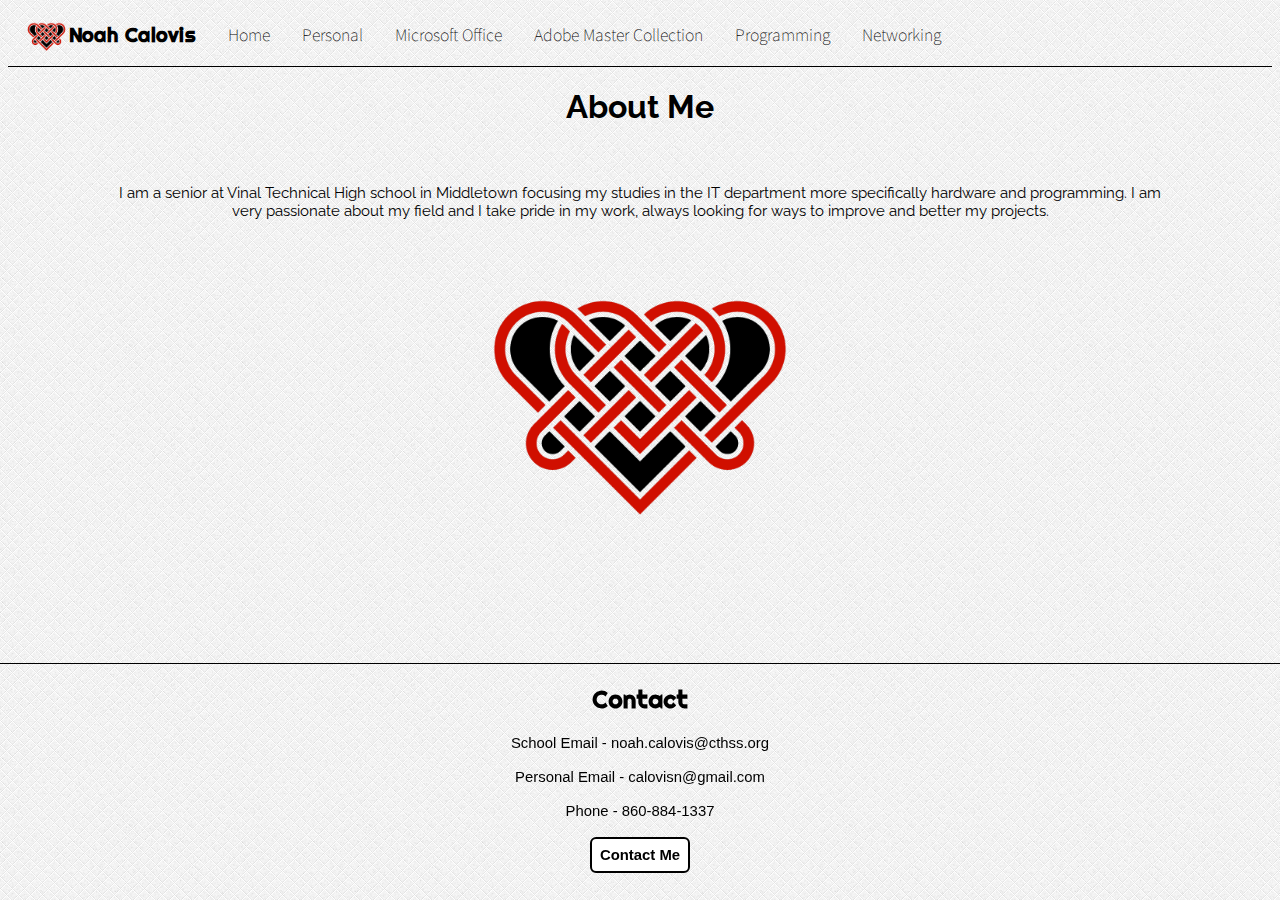
<file: index.html>
<!DOCTYPE html>
<html>
<head>
	<link href="https://fonts.googleapis.com/css?family=Anton|Cabin+Condensed|Francois+One|Lalezar|Merriweather|Noto+Sans+JP|Nunito+Sans|Oswald|Raleway|Righteous" rel="stylesheet">
	<link rel="stylesheet" href="style.css">
<style>
img {
	align-self: center;
}
p {
	font-family: 'Raleway', sans-serif;
	font-size: .95em;
	text-align: center;
	padding-right: 100px;
	padding-left: 100px;
}

</style>
	<title>Home</title>
</head>
<body>
	<ul>
		<li class="name"><a href="index.html"><img src="celtic-heart.png" style="float: left;" width="45" height="30">Noah Calovis</a></li>
		<li class="nav"><a href="index.html">Home</a></li>
		<li class="nav"><a href="personal.html">Personal</a></li>
		<li class="nav"><a href="micro.html">Microsoft Office</a></li>
		<li class="nav"><a href="amc.html">Adobe Master Collection</a></li>
		<li class="nav"><a href="pro.html">Programming</a></li>
		<li class="nav"><a href="net.html">Networking</a></li>
	</ul>
		
	<h1>About Me<br><br></h1>

<p>I am a senior at Vinal Technical High school in Middletown focusing my studies in the IT department more specifically hardware and programming. I am very passionate about my field and I take pride in my work, always looking for ways to improve and better my projects. 
	<br>
	<br>
	<br>
	<br>
	<br>
	<img src="celtic-heart.png" width="350" onmouseover="this.src='celtic-heart2.png'" onmouseout="this.src='celtic-heart.png'">
</p>

<div class="footer">
	
		<h2>Contact</h2>
			<ul class="ul2">
				<li class="cinfo">School Email - noah.calovis@cthss.org</li>
				<br>
				<li class="cinfo">Personal Email - calovisn@gmail.com</li>
				<br>
				<li class="cinfo">Phone - 860-884-1337</li>
				<br>
				<li class="cinfo"><a href="mailto:calovisn@gmail.com?Subject="target="_top">Contact Me</a></li>
			</ul>
</div>

</body>
</html>
</file>
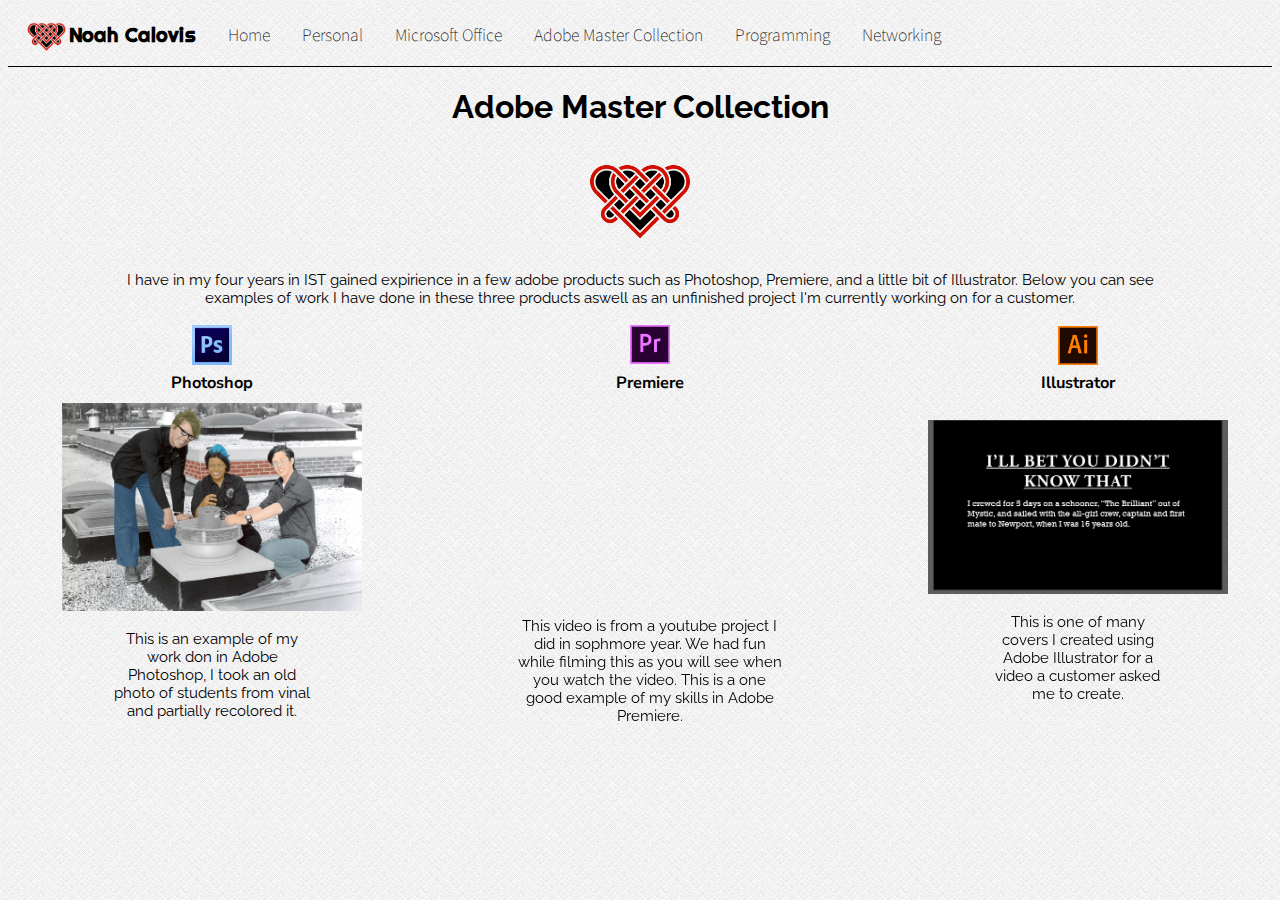
<file: amc.html>
<!DOCTYPE html>
<html>
<head>
	<link href="https://fonts.googleapis.com/css?family=Anton|Cabin+Condensed|Francois+One|Lalezar|Merriweather|Noto+Sans+JP|Nunito+Sans|Oswald|Raleway|Righteous" rel="stylesheet">
	<link rel="stylesheet" href="style.css">
<style>
p {
	font-family: 'Raleway', sans-serif;
	font-size: .95em;
	text-align: center;
	padding-right: 100px;
	padding-left: 100px;
}
</style>
	<title>Adobe Master Collection</title>
</head>
<body>
	<ul>
		<li class="name"><a href="index.html"><img src="celtic-heart.png" style="float: left;" width="45" height="30">Noah Calovis</a></li>
		<li class="nav"><a href="index.html">Home</a></li>
		<li class="nav"><a href="personal.html">Personal</a></li>
		<li class="nav"><a href="micro.html">Microsoft Office</a></li>
		<li class="nav"><a href="amc.html">Adobe Master Collection</a></li>
		<li class="nav"><a href="pro.html">Programming</a></li>
		<li class="nav"><a href="net.html">Networking</a></li>
	</ul>

	<h1>Adobe Master Collection<br><br><img src="celtic-heart.png" width="120" onmouseover="this.src='celtic-heart2.png'" onmouseout="this.src='celtic-heart.png'"></h1>

<p>I have in my four years in IST gained expirience in a few adobe products such as Photoshop, Premiere, and a little bit of Illustrator. Below you can see examples of work I have done in these three products aswell as an unfinished project I'm currently working on for a customer. </p>

<table style="width: 100%">
	<tr>
		<th class="resume"><img src="photoshop.png" width="40"><br>Photoshop</th>
		<th class="resume"><img src="premiere.png" width="40"><br>Premiere</th>
		<th class="resume"><img src="illustrator.png" width="40"><br>Illustrator</th>
	</tr>
	<tr>
		<td align="center"><img src="photoshop\sophia0001.png" style="width: 300px;"><p>This is an example of my work don in Adobe Photoshop, I took an old photo of students from vinal and partially recolored it.</p></td>
		<td align="center"><iframe width="300" height="200" src="https://www.youtube.com/embed/RgPEXLscRgw" frameborder="0" allow="accelerometer; autoplay; encrypted-media; gyroscope; picture-in-picture" allowfullscreen></iframe><p>This video is from a youtube project I did in sophmore year. We had fun while filming this as you will see when you watch the video. This is a one good example of my skills in Adobe Premiere.</p></td>
		<td align="center"><img src="illevid.png" style="width: 300px;"><p>This is one of many covers I created using Adobe Illustrator for a video a customer asked me to create.</p></td>
	</tr>
</table>

</body>
</html>
</file>
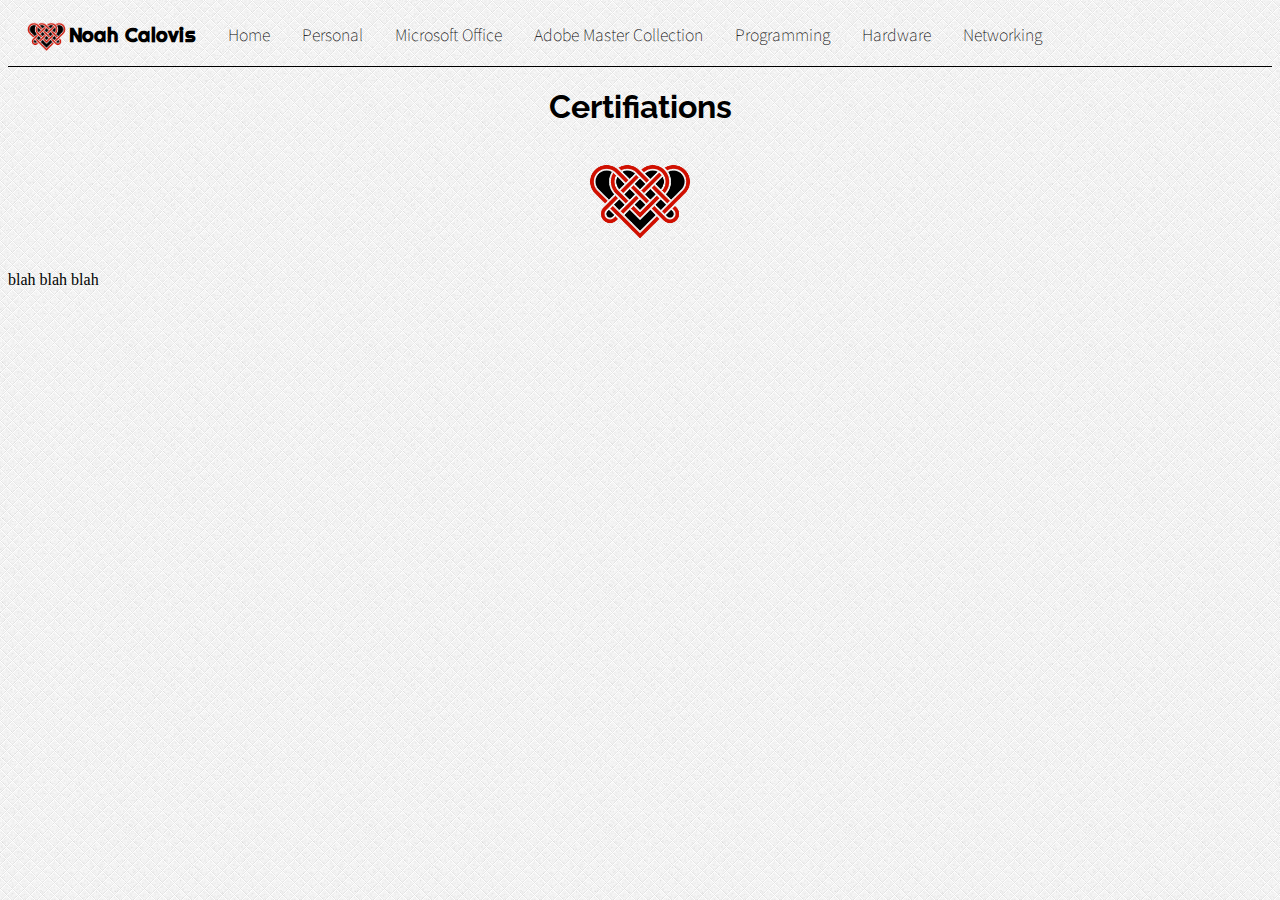
<file: cert.html>
<!DOCTYPE html>
<html>
<head>
	<link href="https://fonts.googleapis.com/css?family=Anton|Cabin+Condensed|Francois+One|Lalezar|Merriweather|Noto+Sans+JP|Nunito+Sans|Oswald|Raleway|Righteous" rel="stylesheet">
	<link rel="stylesheet" href="style.css">
<style>

</style>
	<title>Certifications</title>
</head>
<body>
	<ul>
		<li class="name"><a href="index.html"><img src="celtic-heart.png" style="float: left;" width="45" height="30">Noah Calovis</a></li>
		<li class="nav"><a href="index.html">Home</a></li>
		<li class="nav"><a href="personal.html">Personal</a></li>
		
		<li class="nav"><a href="micro.html">Microsoft Office</a></li>
		<li class="nav"><a href="amc.html">Adobe Master Collection</a></li>
		<li class="nav"><a href="pro.html">Programming</a></li>
		<li class="nav"><a href="hard.html">Hardware</a></li>
		<li class="nav"><a href="net.html">Networking</a></li>
	</ul>

	<h1>Certifiations<br><br><img src="celtic-heart.png" width="120" onmouseover="this.src='celtic-heart2.png'" onmouseout="this.src='celtic-heart.png'"></h1>

<p>blah blah blah</p>

</body>
</html>
</file>
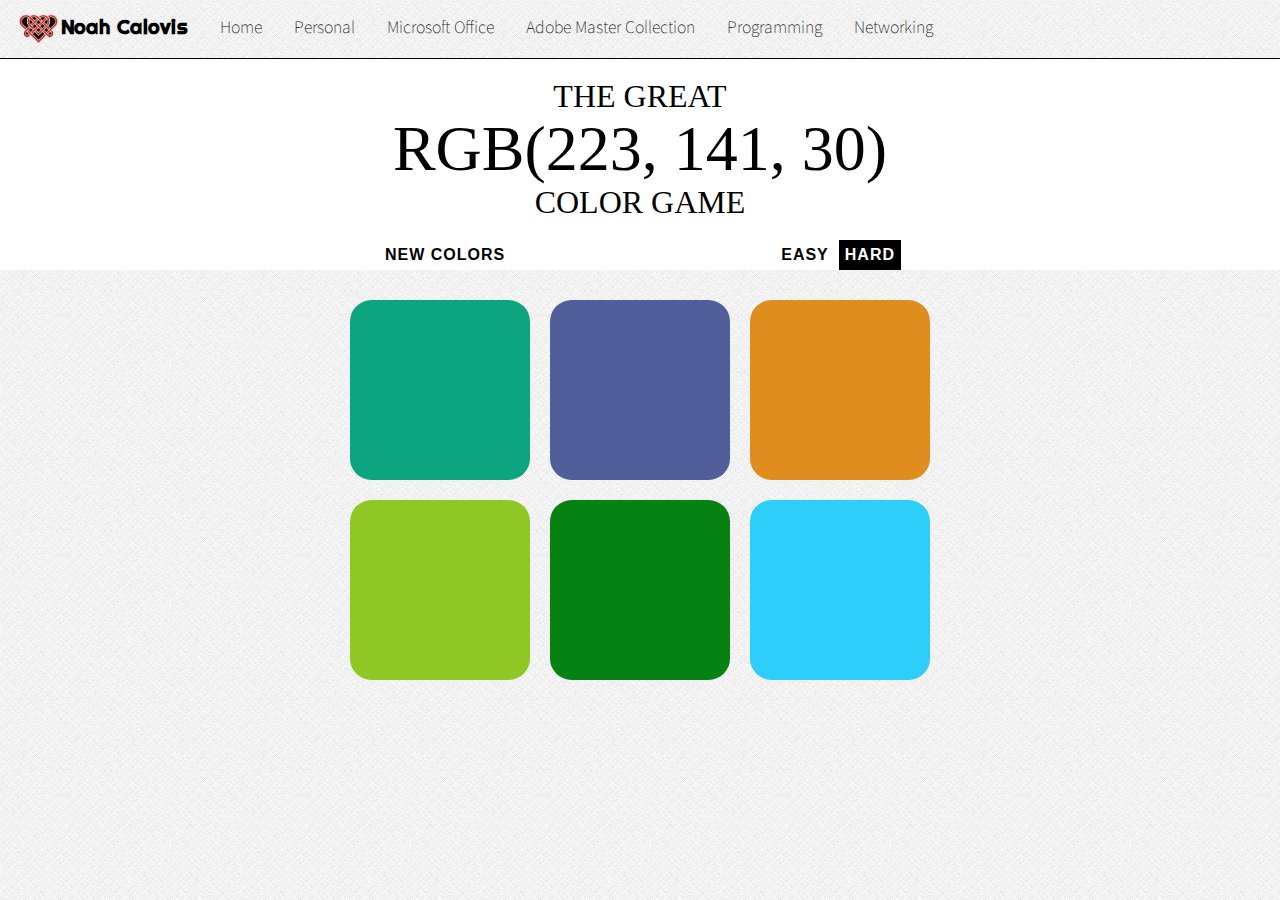
<file: colorGame.html>
<!DOCTYPE html>
<html>
<head>
	<title>Color Game</title>
	<link href="https://fonts.googleapis.com/css?family=Anton|Cabin+Condensed|Francois+One|Lalezar|Merriweather|Noto+Sans+JP|Nunito+Sans|Oswald|Raleway|Righteous" rel="stylesheet">
	<link rel="stylesheet" type="text/css" href="colorGame.css">
	<link rel="stylesheet" href="style.css">
</head>
<body>
<!-- 	<div class="cinfo"><a href="pro.html">Programming</a></div> -->
	<ul>
		<li class="name"><a href="index.html"><img src="celtic-heart.png" style="float: left;" width="45" height="30">Noah Calovis</a></li>
		<li class="nav"><a href="index.html">Home</a></li>
		<li class="nav"><a href="personal.html">Personal</a></li>
		<li class="nav"><a href="micro.html">Microsoft Office</a></li>
		<li class="nav"><a href="amc.html">Adobe Master Collection</a></li>
		<li class="nav"><a href="pro.html">Programming</a></li>
		<li class="nav"><a href="net.html">Networking</a></li>
	</ul>
<div class="touch">
	<h1 style="font-family: none!important;">
		The Great 
		<br>
		<span id="colorDisplay">RGB</span>
		<br>
		Color Game
	</h1>
</div>
	<div id="stripe">
		<button id="reset">New Colors</button>
		<span id="message"></span>
		<button class="mode">Easy</button>
		<button class="mode selected">Hard</button>
	</div>

	<div id="container">
		<div class="square"></div>
		<div class="square"></div>
		<div class="square"></div>
		<div class="square"></div>
		<div class="square"></div>
		<div class="square"></div>
	</div>
	<script type="text/javascript" src="colorGame.js"></script>
</body>
</html>
</file>
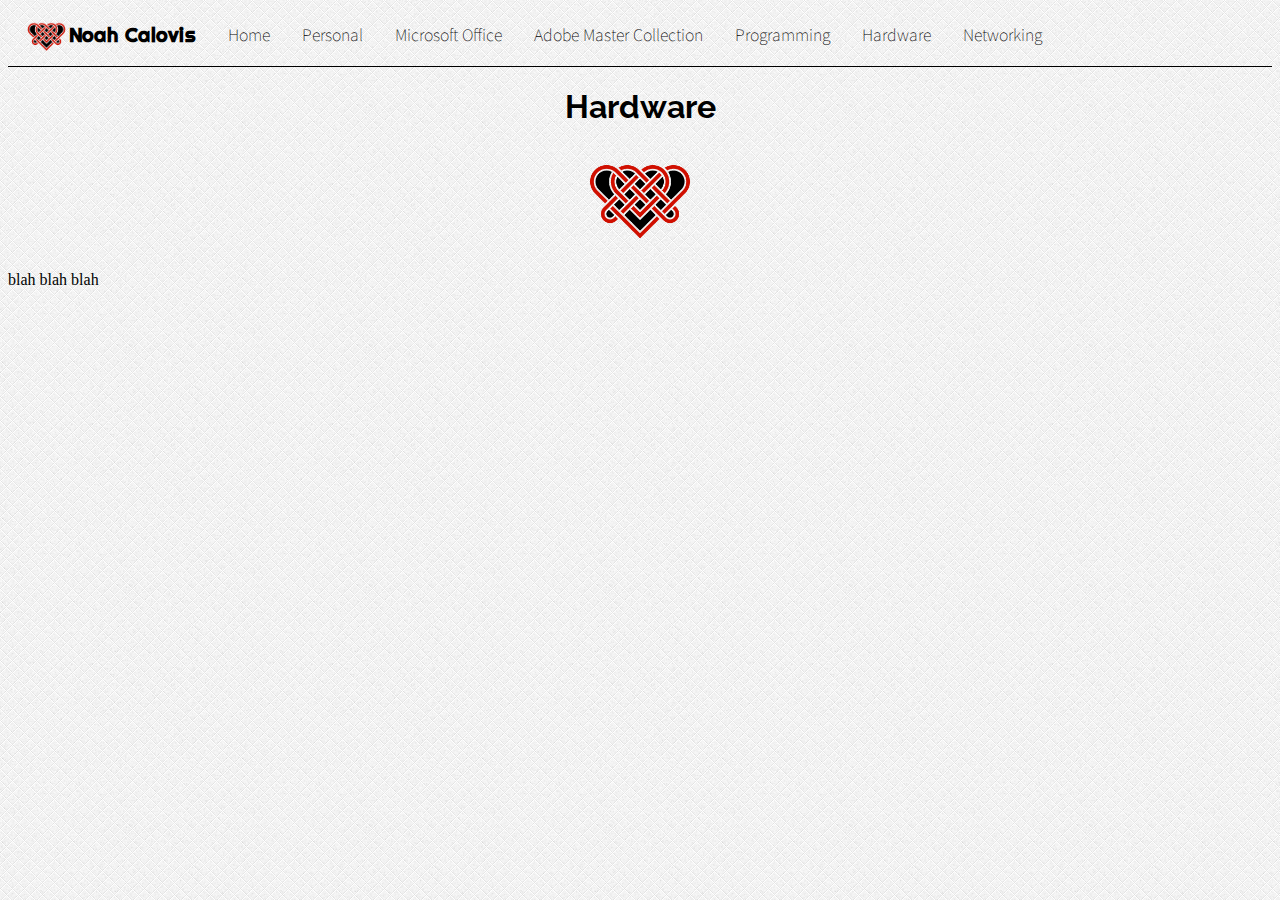
<file: hard.html>
<!DOCTYPE html>
<html>
<head>
	<link href="https://fonts.googleapis.com/css?family=Anton|Cabin+Condensed|Francois+One|Lalezar|Merriweather|Noto+Sans+JP|Nunito+Sans|Oswald|Raleway|Righteous" rel="stylesheet">
	<link rel="stylesheet" href="style.css">
<style>

</style>
	<title>Hardware</title>
</head>
<body>
	<ul>
		<li class="name"><a href="index.html"><img src="celtic-heart.png" style="float: left;" width="45" height="30">Noah Calovis</a></li>
		<li class="nav"><a href="index.html">Home</a></li>
		<li class="nav"><a href="personal.html">Personal</a></li>
		<li class="nav"><a href="micro.html">Microsoft Office</a></li>
		<li class="nav"><a href="amc.html">Adobe Master Collection</a></li>
		<li class="nav"><a href="pro.html">Programming</a></li>
		<li class="nav"><a href="hard.html">Hardware</a></li>
		<li class="nav"><a href="net.html">Networking</a></li>
	</ul>

	<h1>Hardware<br><br><img src="celtic-heart.png" width="120" onmouseover="this.src='celtic-heart2.png'" onmouseout="this.src='celtic-heart.png'"></h1>

<p>blah blah blah</p>

</body>
</html>
</file>
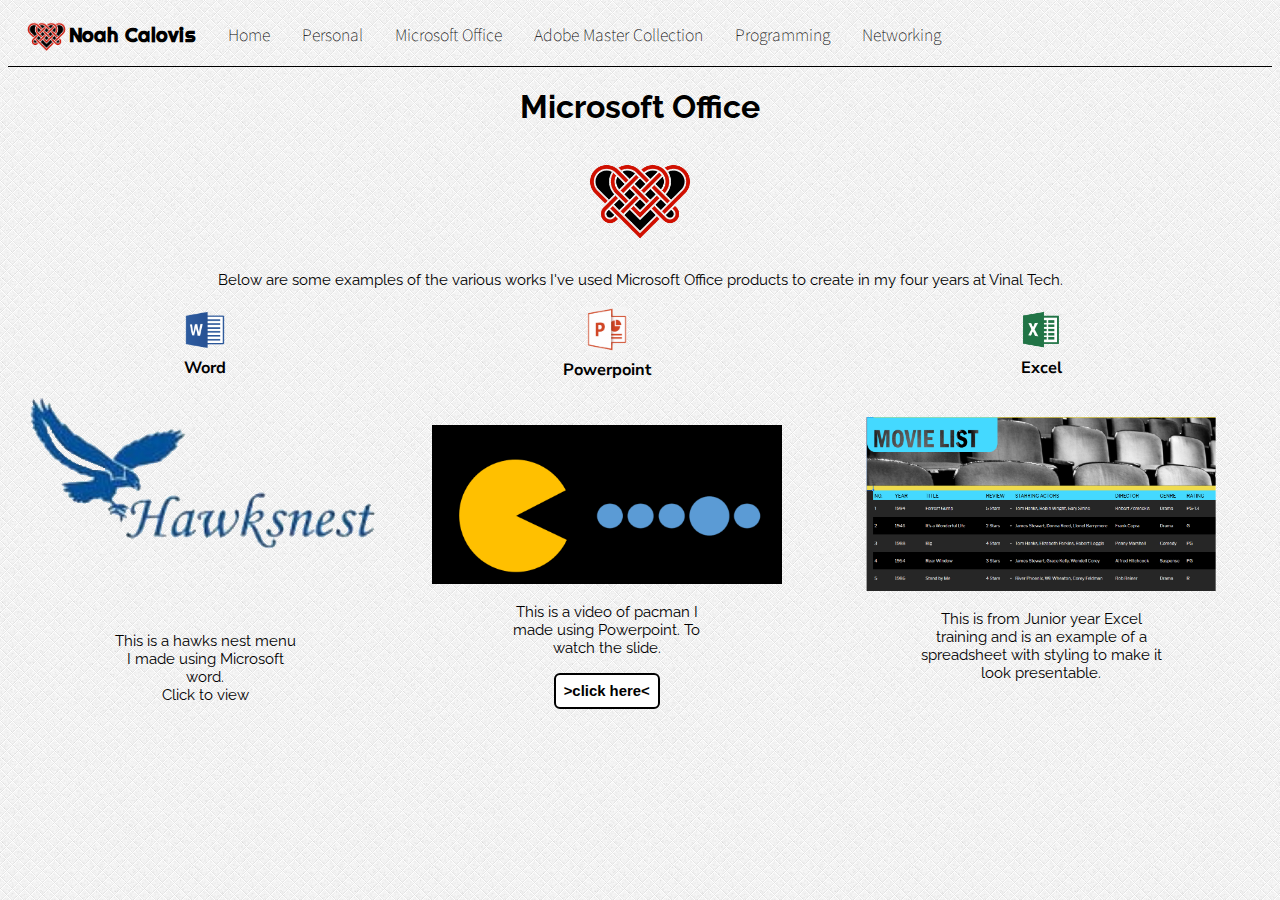
<file: micro.html>
<!DOCTYPE html>
<html>
<head>
	<link href="https://fonts.googleapis.com/css?family=Anton|Cabin+Condensed|Francois+One|Lalezar|Merriweather|Noto+Sans+JP|Nunito+Sans|Oswald|Raleway|Righteous" rel="stylesheet">
	<link rel="stylesheet" href="style.css">
<style>
p {
	font-family: 'Raleway', sans-serif;
	font-size: .95em;
	text-align: center;
	padding-right: 100px;
	padding-left: 100px;
}
</style>
	<title>Microsoft Office</title>
</head>
<body>
	<ul>
		<li class="name"><a href="index.html"><img src="celtic-heart.png" style="float: left;" width="45" height="30">Noah Calovis</a></li>
		<li class="nav"><a href="index.html">Home</a></li>
		<li class="nav"><a href="personal.html">Personal</a></li>
		<li class="nav"><a href="micro.html">Microsoft Office</a></li>
		<li class="nav"><a href="amc.html">Adobe Master Collection</a></li>
		<li class="nav"><a href="pro.html">Programming</a></li>
		<li class="nav"><a href="net.html">Networking</a></li>
	</ul>
	<h1>Microsoft Office<br><br><img src="celtic-heart.png" width="120" onmouseover="this.src='celtic-heart2.png'" onmouseout="this.src='celtic-heart.png'"></h1>

<p>Below are some examples of the various works I've used Microsoft Office products to create in my four years at Vinal Tech.
	<table>
		<tr>
		<th class="resume"><img src="wordl.png" width="40"><br>Word</th>
		<th class="resume"><img src="pwrl.png" width="40"><br>Powerpoint</th>
		<th class="resume"><img src="excell.png" width="40"><br>Excel</th>
	</tr>
	<tr>
		<td align="center"><a href="wordevid.pdf" style="width: 350px"><img src="wordevid.PNG" width="350px"></a>
			<p>This is a hawks nest menu I made using Microsoft word.<br>Click to view</p></td>
		<td align="center"><img src="pwrevid.png" style="width: 350px; padding-top: 40px">
			<p>This is a video of pacman I made using Powerpoint. To watch the slide.<br><div class="cinfo"><a href="pacman.mp4">>click here<</a></div></p></td>
		<td align="center"><img src="excelevid.png" style="width: 350px">
			<p>This is from Junior year Excel training and is an example of a spreadsheet with styling to make it look presentable.</p></td>
	</tr>
	</table>
</p>
	


</body>
</html>
</file>
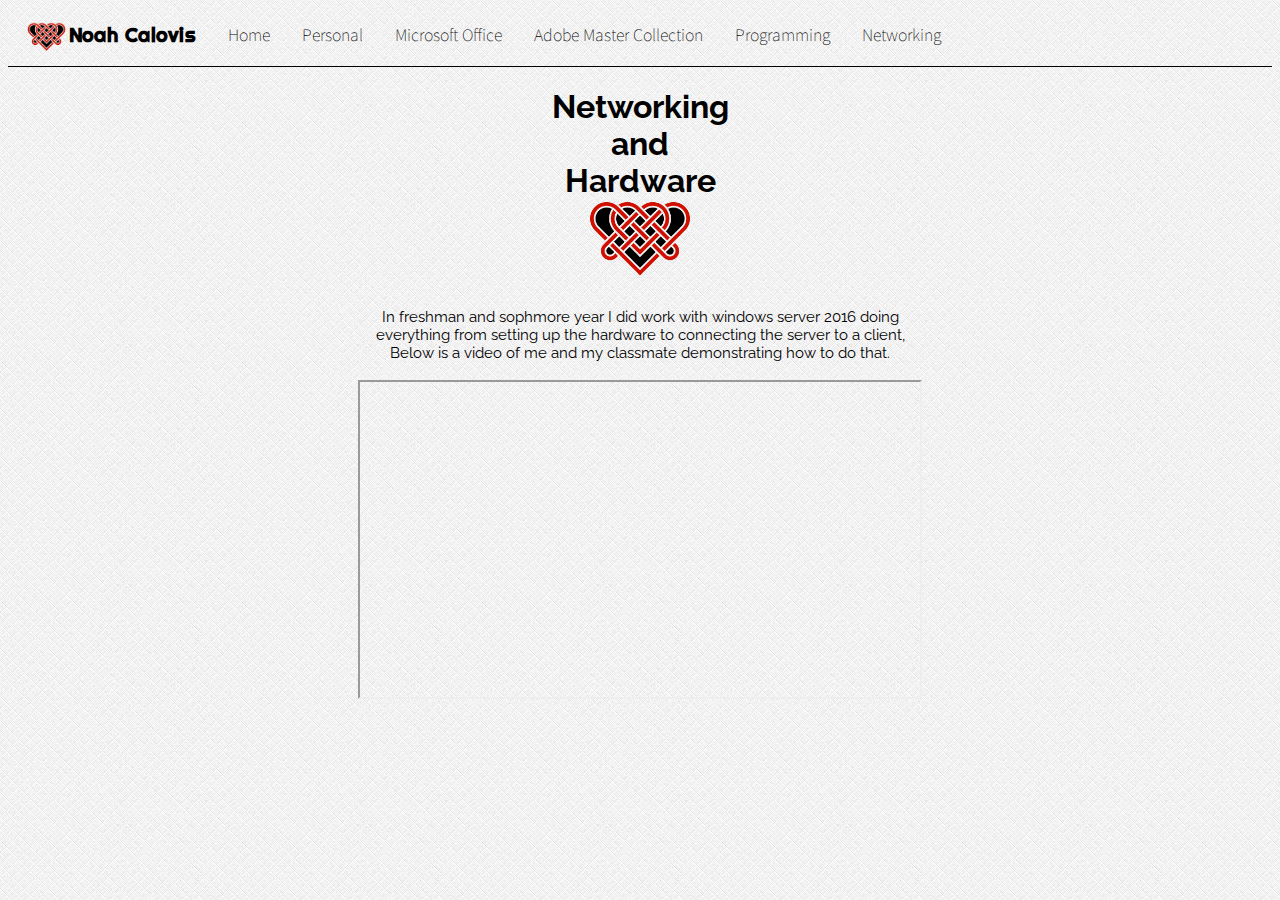
<file: net.html>
<!DOCTYPE html>
<html>
<head>
	<link href="https://fonts.googleapis.com/css?family=Anton|Cabin+Condensed|Francois+One|Lalezar|Merriweather|Noto+Sans+JP|Nunito+Sans|Oswald|Raleway|Righteous" rel="stylesheet">
	<link rel="stylesheet" href="style.css">
<style>
p {
	font-family: 'Raleway', sans-serif;
	font-size: .95em;
	text-align: center;
	padding-right: 100px;
	padding-left: 100px;
}
</style>
	<title>Networking and Hardware</title>
</head>
<body>
	<ul>
		<li class="name"><a href="index.html"><img src="celtic-heart.png" style="float: left;" width="45" height="30">Noah Calovis</a></li>
		<li class="nav"><a href="index.html">Home</a></li>
		<li class="nav"><a href="personal.html">Personal</a></li>
		<li class="nav"><a href="Micro.html">Microsoft Office</a></li>
		<li class="nav"><a href="amc.html">Adobe Master Collection</a></li>
		<li class="nav"><a href="pro.html">Programming</a></li>
		<li class="nav"><a href="net.html">Networking</a></li>
	</ul>

	<h1>Networking<br>and<br>Hardware<br><img src="celtic-heart.png" width="120" onmouseover="this.src='celtic-heart2.png'" onmouseout="this.src='celtic-heart.png'"></h1>

	<p>In freshman and sophmore year I did work with windows server 2016 doing<br>everything from setting up the hardware to connecting the server to a client,<br>Below is a video of me and my classmate demonstrating how to do that.</p>
<table style="width: 100%">
		<th><iframe width="560" height="315" src="https://www.youtube.com/embed/Cg9YZCoO6Kw" frameborder="600" allow="accelerometer; autoplay; encrypted-media; gyroscope; picture-in-picture" allowfullscreen></iframe></th>
</table>
</body>
</html>
</file>
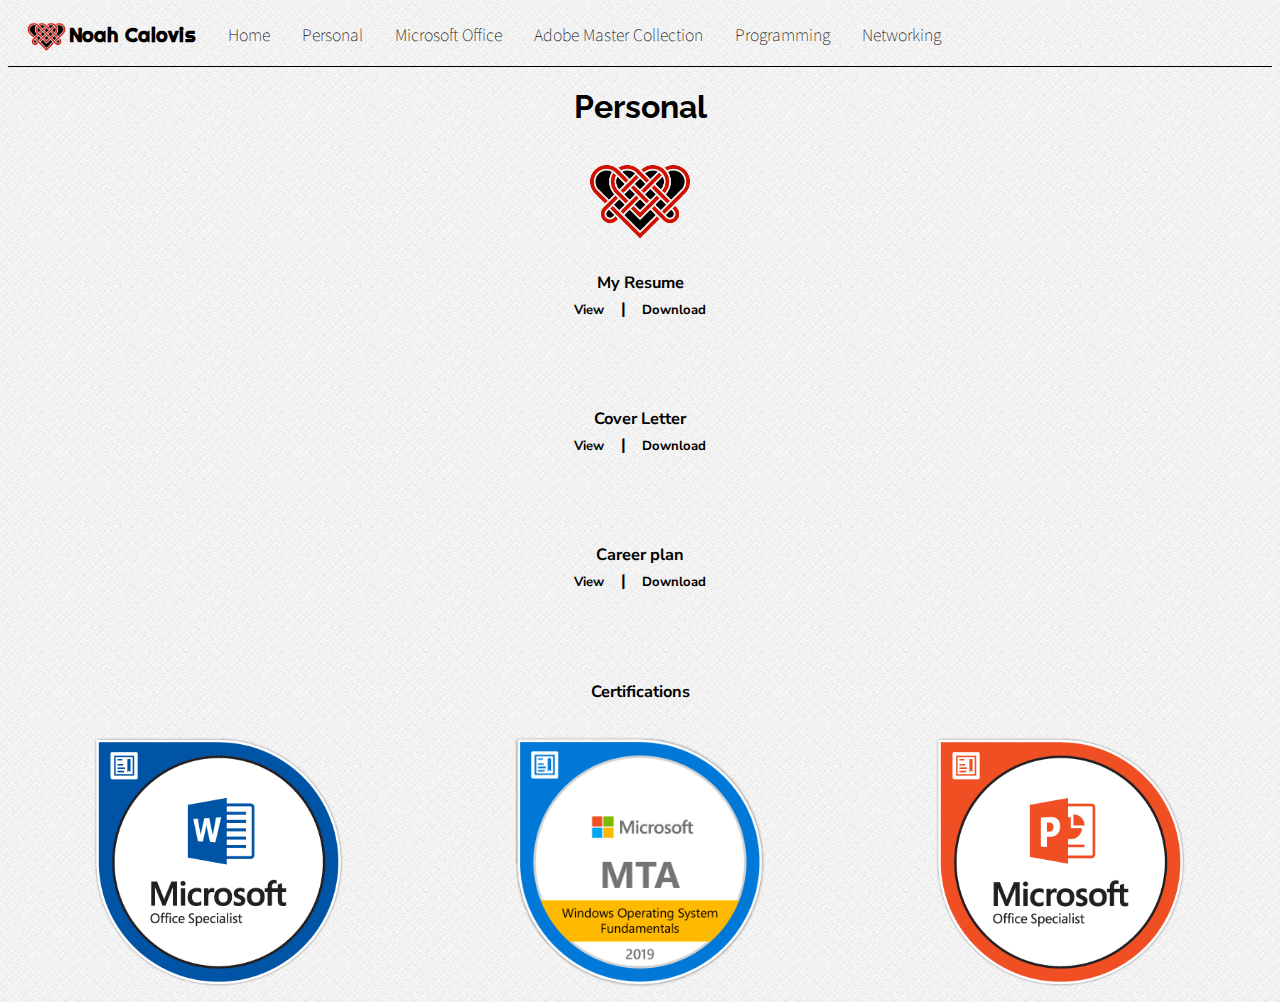
<file: personal.html>
<!DOCTYPE html>
<html>
<head>
	<link href="https://fonts.googleapis.com/css?family=Anton|Cabin+Condensed|Francois+One|Lalezar|Merriweather|Noto+Sans+JP|Nunito+Sans|Oswald|Raleway|Righteous" rel="stylesheet">
	<link rel="stylesheet" href="style.css">
<style>

span a:link, span a:visited{
	font-size: .8em;
	color: black;
	padding: 7px 12.5px;
	text-align: center;
	text-decoration: none;
	display: inline-block;
}

span a:hover, span a:active{
	color: lime;
	transform: scale(1.5);
}

body {
	color: black;
}
</style>
	<title>personal</title>
</head>
<body>
	<ul>
		<li class="name"><a href="index.html"><img src="celtic-heart.png" style="float: left;" width="45" height="30">Noah Calovis</a></li>
		<li class="nav"><a href="index.html">Home</a></li>
		<li class="nav"><a href="personal.html">Personal</a></li>
		<li class="nav"><a href="micro.html">Microsoft Office</a></li>
		<li class="nav"><a href="amc.html">Adobe Master Collection</a></li>
		<li class="nav"><a href="pro.html">Programming</a></li>
		<li class="nav"><a href="net.html">Networking</a></li>
	</ul>

	<h1>Personal<br><br><img src="celtic-heart.png" width="120" onmouseover="this.src='celtic-heart2.png'" onmouseout="this.src='celtic-heart.png'"></h1>

		

	<h2 class="resume">My Resume<br><span><a href="resume.pdf">View</a> | <a href="downloads/resume.docx">Download</a></span></h2>

		<br><br><br>	

	<h2 class="resume">Cover Letter<br><span><a href="downloads/cover letter.pdf">View</a> | <a href="downloads/cover letter.docx">Download</a></span></h2>

		<br><br><br>

	<h2 class="resume">Career plan<br><span><a href="career.pdf">View</a> | <a href="career.docx">Download</a></span></h2>

		<br><br><br>

	<h2 class="resume">Certifications</h2>

	<br>
	<table width="100%">
			<th><a href="nmc word.pdf"><img src="wordi.png" width="250"></a></th>
			<th><a href="nmc mta windows.pdf"><img src="osi.png"width="250"></a></th>
			<th><a href="nmc powerpoint.pdf"><img src="pwri.png" width="250"></a></th>
	</table>


</body>
</html>
</file>
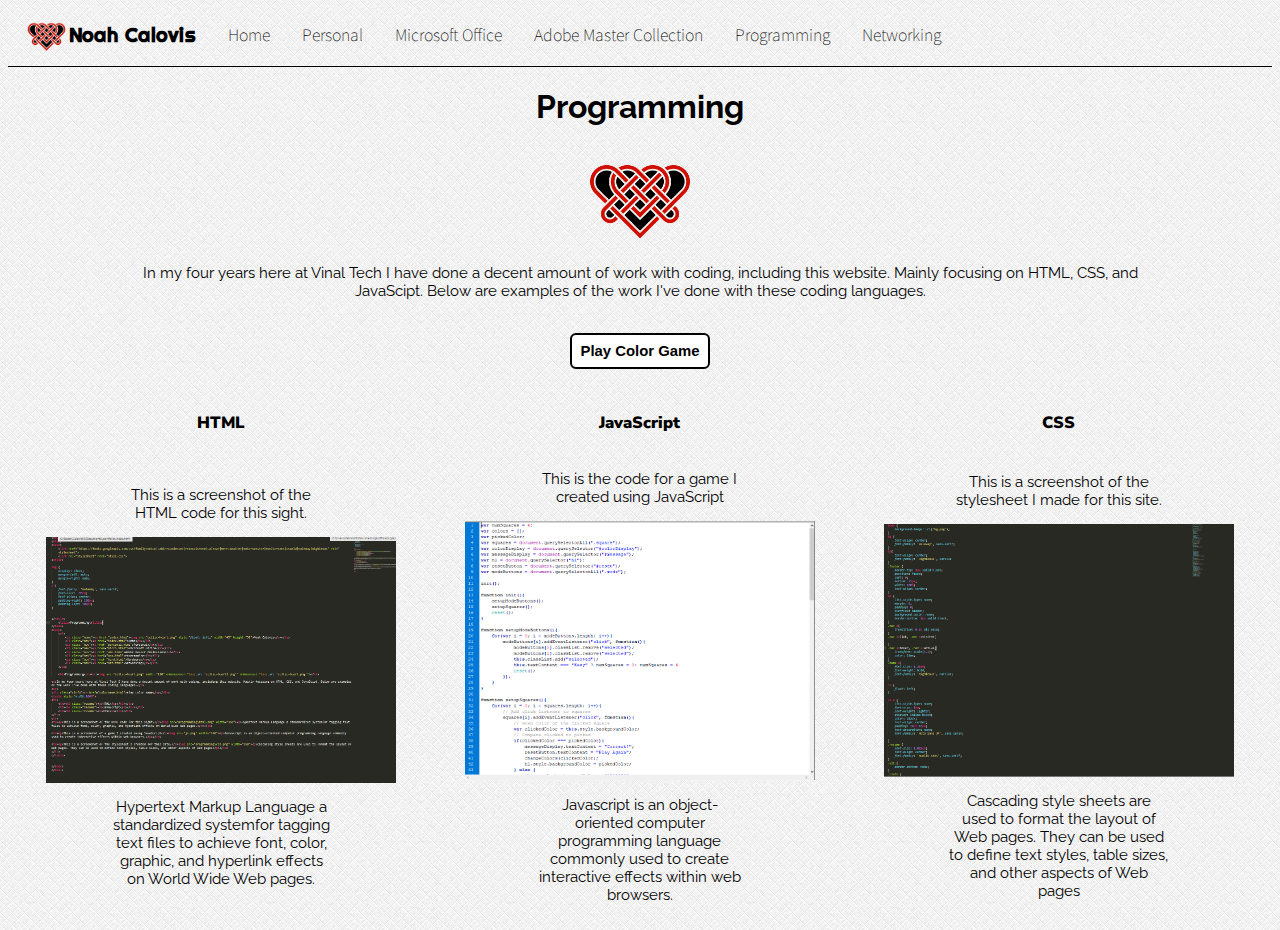
<file: pro.html>
<!DOCTYPE html>
<html>
<head>
	<link href="https://fonts.googleapis.com/css?family=Anton|Cabin+Condensed|Francois+One|Lalezar|Merriweather|Noto+Sans+JP|Nunito+Sans|Oswald|Raleway|Righteous" rel="stylesheet">
	<link rel="stylesheet" href="style.css">
<style>

img {
	display: block;
	margin-left: auto;
	margin-right: auto;
}
p {
	font-family: 'Raleway', sans-serif;
	font-size: .95em;
	text-align: center;
	padding-right: 100px;
	padding-left: 100px;
}


</style>
	<title>Programming</title>
</head>
<body>
	<ul>
		<li class="name"><a href="index.html"><img src="celtic-heart.png" style="float: left;" width="45" height="30">Noah Calovis</a></li>
		<li class="nav"><a href="index.html">Home</a></li>
		<li class="nav"><a href="personal.html">Personal</a></li>
		<li class="nav"><a href="micro.html">Microsoft Office</a></li>
		<li class="nav"><a href="amc.html">Adobe Master Collection</a></li>
		<li class="nav"><a href="pro.html">Programming</a></li>
		<li class="nav"><a href="net.html">Networking</a></li>
	</ul>

	<h1>Programming<br><br><img src="celtic-heart.png" width="120" onmouseover="this.src='celtic-heart2.png'" onmouseout="this.src='celtic-heart.png'"></h1>

<p>In my four years here at Vinal Tech I have done a decent amount of work with coding, including this website. Mainly focusing on HTML, CSS, and JavaScipt. Below are examples of the work I've done with these coding languages.</p>
<br>
<div class="cinfo"><a href="colorGame.html">Play Color Game</a></div>
<br>
<div>
	<table> <!-- style="width:100%" -->
<tr>
	<th><h3 class="resume"><b>HTML</b></h3></th>
	<th><h3 class="resume"><b>JavaScript</b></h3></th>
	<th><h3 class="resume"><b>CSS</b></h3></th>
</tr>
<tr>
<td><p>This is a screenshot of the HTML code for this sight.</p><img src="programming\html.PNG" width="350"><p>Hypertext Markup Language a standardized systemfor tagging text files to achieve font, color, graphic, and hyperlink effects on World Wide Web pages.</p></td>

<td><p>This is the code for a game I created using JavaScript</p><img src="js.PNG" width="350"><p>Javascript is an object-oriented computer programming language commonly used to create interactive effects within web browsers.</p></td>

<td><p>This is a screenshot of the stylesheet I made for this site.</p><img src="programming\css.PNG" width="350"><p>Cascading style sheets are used to format the layout of Web pages. They can be used to define text styles, table sizes, and other aspects of Web pages</p></td>
</tr>
</table>
</div>

</body>
</html>
</file>
<file: style.css>
body {
	background-image: url('bg.png');
}
h1 {
	text-align: center;
	font-family: 'Raleway', sans-serif;
}
h2{
	text-align: center;
	font-family: 'Righteous', cursive
}
.footer {
	border-top: 1px solid black;
	position: fixed;
	left: 0;
	bottom: 22px;
	width: 100%;
	text-align: center;
}
ul {
	list-style-type: none;
	margin: 0;
	padding: 0;
	overflow: hidden;
	background-color: none;
	border-bottom: 1px solid black;
}
.nav a{
	transition: 0.3s all ease;
}
.nav a:link, .nav a:visited{

}
.nav a:hover, .nav a:active{
	transform: scale(1.2);
	color: lime;
}
.name a{
	font-size: 1.25em;
	font-weight: bold;
	font-family: 'Righteous', cursive;
}

li {
	float: left;
}

li a {
	list-style-type: none;
	font-size: 1em;
	font-weight: lighter;
    display: inline-block;
    color: black;
    text-align: center;
    padding: 14px 16px;
    text-decoration: none;
    font-family: 'Noto Sans JP', sans-serif;  

}
.resume {
	font-size: 1.025em; 
	text-align: center;
	font-family: 'Nunito Sans', sans-serif;
}
.ul2 {
	border-bottom: none;
}
.cinfo {
	float: none !important;
	text-align: center;
	font-family: 'Noto Sans', sans-serif;
	font-size: .93em;
}
.cinfo a {
	display: inline-block;
	padding: 8px;
	background-color: white;
	transition: 0.3s all ease;
	font-weight: bold;
	font-family: 'Noto Sans', sans-serif;
	border: 2px solid black;
	border-radius: 6px;
	margin-bottom: 5px;
}
.cinfo a:link, .cinfo a:visited{
	text-decoration: none;
	color: black;

}
.cinfo a:hover, .cinfo a:active{
	transform: scale(1.2);
	color: lime;
	background-color: black;
	border: 2px solid white;
}
.tble {
	margin-left: 100px;
}
</file>
<file: colorGame.css>
body {
	background-image: url('bg.png');
	margin: 0;
	font-family: "Montserrat", "Avenir";
}

.square {
	width: 30%;
	background: purple;
	padding-bottom: 30%;
	float: left;
	margin: 1.66%;
	border-radius: 12%;
	transition: background 0.4s;
	--webkit-transition: background 0.4s;
	-moz-transition: background 0.4s;
}

#container {
	margin: 20px auto;
	max-width: 600px;
}

h1 {
	color: black;
	line-height: 1.1;
	text-align: center;
	font-weight: normal;
	margin: 0;
	text-transform: uppercase;
	padding: 20px 0;
}

#colorDisplay {
	font-size: 200%;
}

#message {
	display: inline-block;
	width: 20%;
}

#stripe {
	background-color: white;
	height: 30px;
	text-align: center;
}

.selected {
	color: white;
	background: black;
}

button {
	border: none;
	background: none;
	text-transform: uppercase;
	height: 100%;
	font-weight: 700;
	font-size: inherit;
	color: black;
	letter-spacing: 1px;
	transition: all 0.3s;
	outline: none;
}

button:hover {
	color: white;
	background: black;
}
.touch {
	background-color: white;
}
</file>
